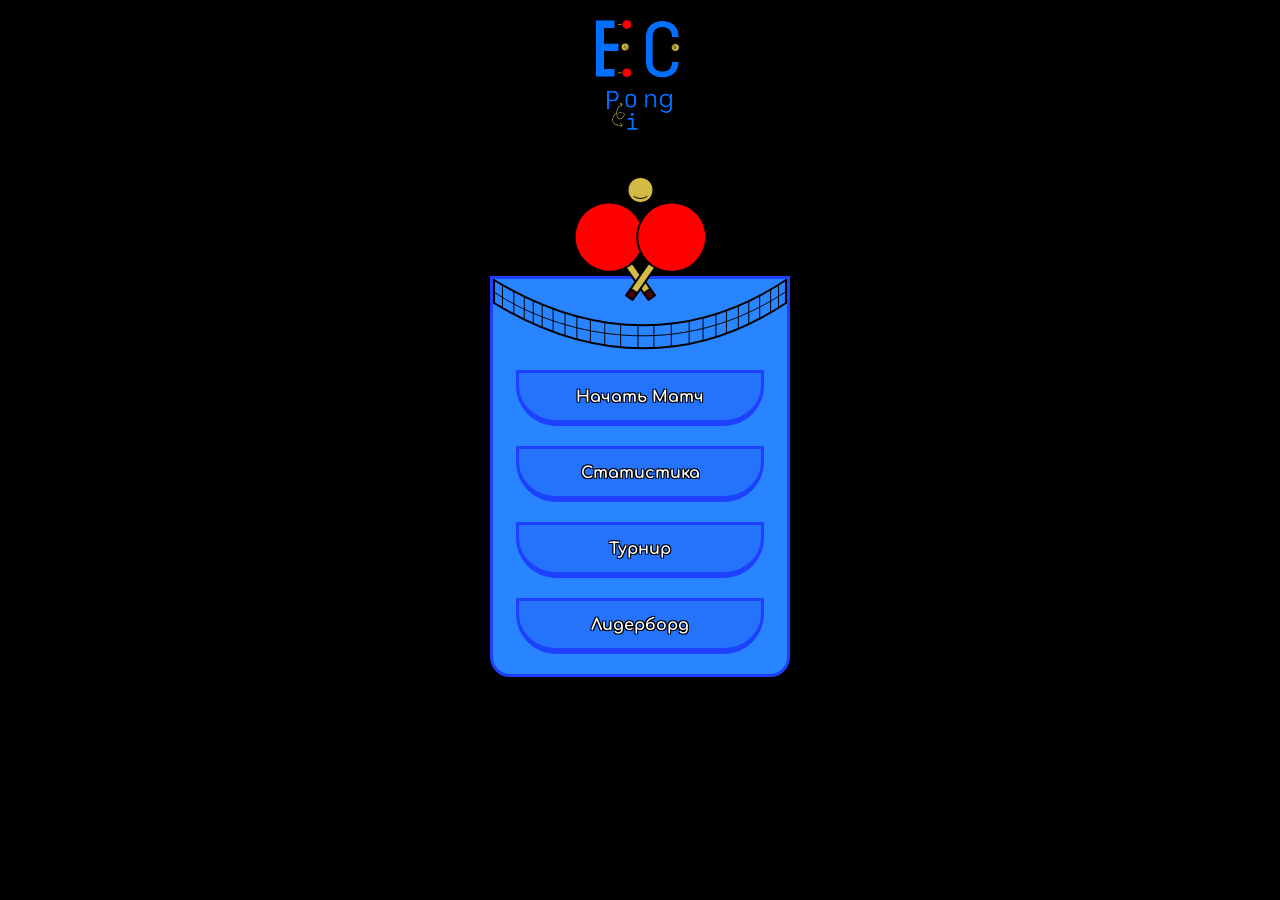
<file: index.html>
<!DOCTYPE html>
<html lang="ru">
<head>
    <meta charset="UTF-8">
    <meta name="viewport" content="width=device-width, initial-scale=1.0">
    <link rel="stylesheet" href="./styles/styles-start.css">
    <link rel="icon" href="./images/EC-32x18.png" type="image/x-icon">
    <title>ECPong</title>
</head>
<body>
    <header class="header container">
        <a class="header-link" href="./images/finger-gif-finger-gif.gif">
            <img class="header-img" src="./images/logo.svg" alt="logo-ecpong">
        </a>
    </header>
    <main class="container">
        <div class="main-menu">
            <img class="main-menu-rockets-and-ball" src="./images/rockets-and-ball.svg">
            <img class="main-menu-grid" src="./images/grid-start.svg">
            <div class="main-menu-buttons">
                <button type="button" id="main-menu-button-start" class="main-menu-button style-button">Начать Матч</button>
                <button type="button" id="main-menu-button-statistics" class="main-menu-button style-button">Статистика</button>
                <button type="button" id="main-menu-button-tournament" class="main-menu-button style-button">Турнир</button>
                <button type="button" id="main-menu-button-leaderboard" class="main-menu-button style-button">Лидерборд</button>
            </div>
        </div>
    </main>
    <div class="modal container">
        <div class="modal-window">
            <div class="modal-window-h2-exit">
                <h2 class="modal-window-h2">Настройки матча</h2>
                <button type="button" class="modal-window-button-exit">
                    <svg width="19" height="19" viewBox="0 0 19 19" fill="none" xmlns="http://www.w3.org/2000/svg">
                        <path d="M18.4985 0.501221L0.864786 18.2227" stroke="white" stroke-linecap="round"/>
                        <path d="M0.498535 0.501221L18.1323 18.2227" stroke="white" stroke-linecap="round"/>
                    </svg>                        
                </button>
            </div>
            <form class="modal-window-players">
                <div class="modal-window-player-1 modal-window-player">
                    <label for="input-1" class="modal-window-player-label-1 modal-window-player-text">Участник 1</label>
                    <input id="input-1" class="modal-window-player-1-input modal-window-player-input" placeholder="Введите имя" required></input>
                </div>
                <div class="modal-window-player-2 modal-window-player">
                    <label for="input-2" class="modal-window-player-label-2 modal-window-player-text">Участник 2</label>
                    <input id="input-2" class="modal-window-player-2-input modal-window-player-input" placeholder="Введите имя" required></input>
                </div>
                <!-- <div class="modal-window-range">
                    <span class="modal-window-range-span modal-window-player-text">Количество партий</span>
                    <div class="modal-window-range-number-and-input modal-window-range-number-and-input-container">
                        <div class="modal-window-range-number value-display" id="valueDisplay">1</div>
                        <input type="range" class="modal-window-range-input" id="mySlider" min="1" max="7" value="1" step="2">
                    </div>
                </div> -->
                <button type="submit" class="modal-window-players-button style-button">Начать игру</a>
            </form>
        </div>
    </div>
    <script defer src="./js/index.js"></script>
</body>
</html>
</file>
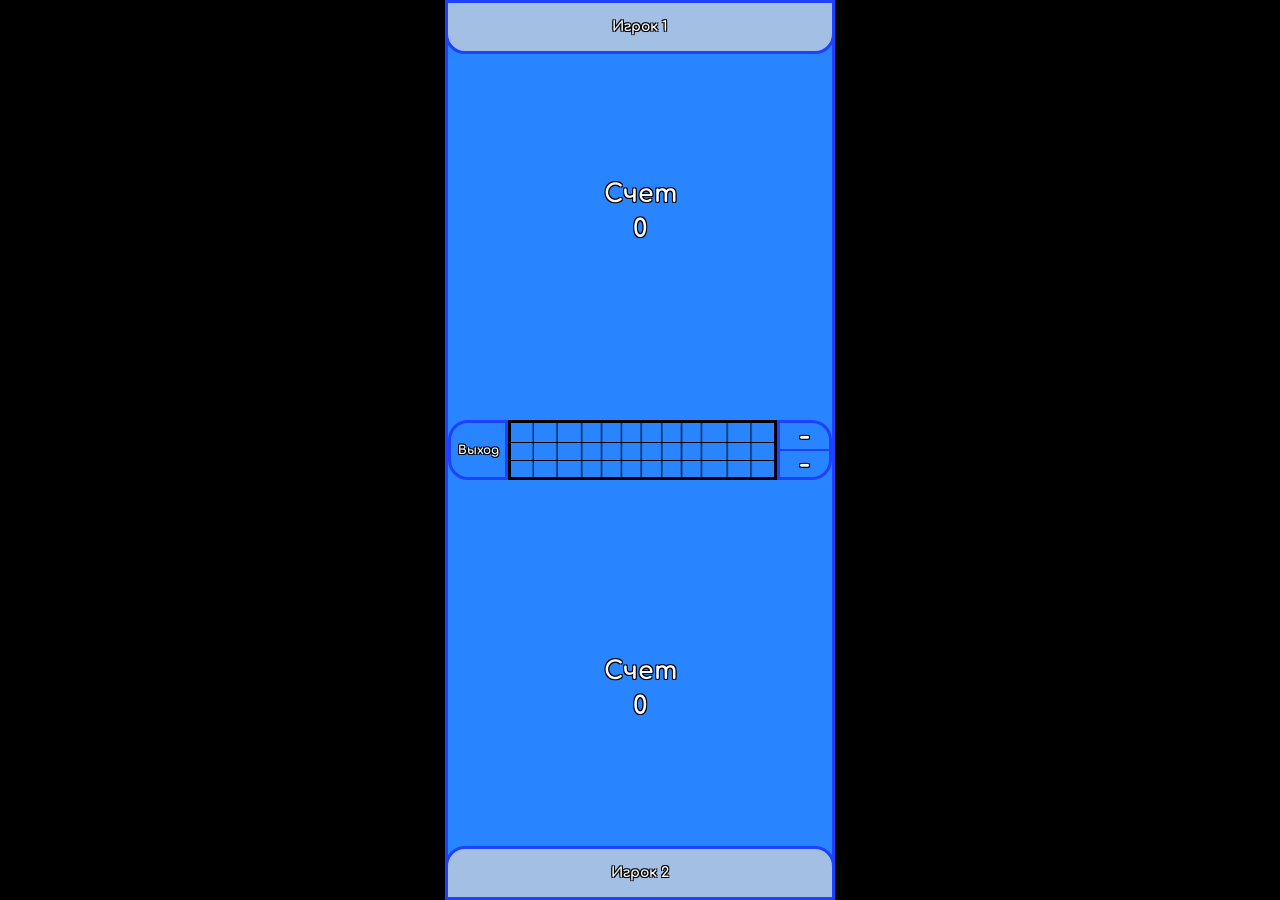
<file: game.html>
<!DOCTYPE html>
<html lang="en">
<head>
    <meta charset="UTF-8">
    <meta name="viewport" content="width=device-width, initial-scale=1.0">
    <meta name="viewport" content="width=device-width, initial-scale=1.0, viewport-fit=cover, user-scalable=no">
    <link rel="stylesheet" href="./styles/styles-game.css">
    <link rel="icon" href="./images/EC-32x18.png" type="image/x-icon">
    <title>ECPong</title>
</head>
<body>
    <div class="container">
        <div class="game-content">

            <button class="game-content-button game-content-button-1">
                <div class="game-content-button-personal-account game-content-button-personal-account-1">
                    <div class="game-content-button-counter game-content-button-counter-1">
                        <span class="game-content-button-counter-text">Cчет</span>
                        <span class="game-content-button-num game-content-button-num-1">0</span>
                    </div>
                    <!-- <div class="game-content-button-circles game-content-button-circles-1">
                        <div id="game-content-button-circle-1" class="game-content-button-circle game-content-button-circle-1"></div>
                        <div id="game-content-button-circle-2" class="game-content-button-circle game-content-button-circle-2"></div>
                    </div>
                    <div class="game-content-button-set game-content-button-set-1">
                        <span class="game-content-button-set-text">Партия</span>
                        <span class="game-content-button-set-num game-content-button-set-num-1">0</span>
                    </div> -->
                </div>
                <div class="game-content-button-name game-content-button-name-1">Владислав Гребеник</div>
            </button>

            <div class="game-content-middle-elements">
                <button class="style-button-game game-content-exit-button">Выход</button>
                <div class="game-content-notification-and-grid">
                    <!-- <div class="game-content-notification display">Перед началом матча разыграйте подачу <br><br> По итогу розыгрыша нажмите на половнину игрока который подает первый</div> -->
                    <img class="game-content-middle-grid-img" src="./images/grid-game.png">
                </div>
                <div class="game-content-steps-back">
                    <button class="game-content-step-back game-content-step-back-1">-</button>
                    <button class="game-content-step-back game-content-step-back-2">-</button>
                </div>
            </div>

            <button class="game-content-button game-content-button-2">
                <div class="game-content-button-name game-content-button-name-2">Савелий Невенченко</div>
                <div class="game-content-button-personal-account game-content-button-personal-account-2">
                    <div class="game-content-button-counter game-content-button-counter-2">
                        <span class="game-content-button-counter-text">Cчет</span>
                        <span class="game-content-button-num game-content-button-num-2">0</span>
                    </div>
                    <!-- <div class="game-content-button-circles game-content-button-circles-2">
                        <div id="game-content-button-circle-3" class="game-content-button-circle game-content-button-circle-1"></div>
                        <div id="game-content-button-circle-4" class="game-content-button-circle game-content-button-circle-2"></div>
                    </div>
                    <div class="game-content-button-set game-content-button-set-2">
                        <span class="game-content-button-set-text">Партия</span>
                        <span class="game-content-button-set-num game-content-button-set-num-2">0</span>
                    </div> -->
                </div>
            </button>

        </div>
    </div>

    <div class="modal">
        <div class="container">
            <div class="modal-window">
                <button type="button" class="modal-window-button-exit">
                    <svg width="19" height="19" viewBox="0 0 19 19" fill="none" xmlns="http://www.w3.org/2000/svg">
                        <path d="M18.4985 0.501221L0.864786 18.2227" stroke="white" stroke-linecap="round"/>
                        <path d="M0.498535 0.501221L18.1323 18.2227" stroke="white" stroke-linecap="round"/>
                    </svg>                        
                </button>
                <div class="modal-window-text-and-buttons">
                    <h2 class="modal-window-text">Вы действительно хотите выйти ?</h2>
                    <div class="modal-window-buttons">
                        <button class="modal-window-button-no">Нет</button>
                        <button class="modal-window-button-yes">Да</button>
                    </div>
                </div>
            </div>
        </div>
    </div>

    <script src="./js/game.js"></script>
</body>
</html>
</file>
<file: styles/styles-start.css>
@import url(./fonts.css);
@import url(./normalize.css);

body {
    font-family: 'Comfortaa', sans-serif;
    background-color: #000000;
    font-weight: 700;
    line-height: 1;
    font-size: 16px;
    color: #FFFFFF;
}

a,
button,
input,
textarea,
svg * {
    color: #FFFFFF;
    transition-duration: 0.2s;
}

a {
    text-decoration: none;
}

.visually-hidden {
    position: absolute !important;
    width: 1px !important;
    height: 1px !important;
    margin: -1px !important;
    border: 0 !important;
    padding: 0 !important;
    white-space: nowrap !important;
    clip-path: inset(100%) !important;
    clip: rect(0 0 0 0) !important;
    overflow: hidden !important;
}

h1, h2, h3, h4, h5, h6 {
    font-size: inherit;
    color: #FFFFFF;
    text-shadow: -1px -1px 0 #000, 1px -1px 0 #000, -1px 1px 0 #000, 1px 1px 0 #000;
}

.container {
    max-width: calc(1920px + 15px * 2);
    padding-inline: 15px;
    margin-inline: auto;
}

.style-button {
    max-width: 100%;
    width: 250px;
    height: 56px;
    padding: 0;
    border: 3px solid #1E40FF;
    border-bottom-width: 6px;
    background-color: #2573FB;
    text-shadow: -1px -1px 0 #000, 1px -1px 0 #000, -1px 1px 0 #000, 1px 1px 0 #000;
    border-bottom-left-radius: 40px;
    border-bottom-right-radius: 40px;
    cursor: pointer;
}

/* ---------------------------------------------------------------------------------------------------- */

.header {
    display: flex;
    justify-content: center;
}

/* ---------------------------------------------------------------------------------------------------- */

main {
    margin-bottom: 20px;
}

.main-menu {
    margin-inline: auto;
    max-width: 300px;
    margin-top: 140px;
    background-color: #2985FF;
    border: 3px solid #1E40FF;
    border-bottom-left-radius: 20px;
    border-bottom-right-radius: 20px;
}

.main-menu-rockets-and-ball {
    margin-inline: auto;
    margin-top: -102px;
}

.main-menu-grid {
    margin-top: -39px;
    width: 296px;
}

.main-menu-buttons {
    display: flex;
    flex-direction: column;
    row-gap: 20px;
    padding: 20px 23px;
}

.modal {
    display: none;
    position: fixed;
    left: 0;
    top: 0;
    width: 100%;
    height: 100vh;
    background-color: rgba(110, 110, 110, 60%);
    z-index: 1000;
    justify-content: center;
    align-items: center;
}

.modal.display {
    display: flex;
}

/* Блокируем взаимодействие с главным меню, когда модалка открыта */
body.modal-open .main-menu {
    pointer-events: none;
    user-select: none;
}

/* Класс для блокировки скролла */
body.modal-open {
    overflow: hidden;
}

/* Но внутри модалки всё работает */
.modal.display .modal-window {
    pointer-events: auto;
}

.modal-window {
    position: relative;
    max-width: 300px;
    max-height: 90vh;
    overflow-y: auto; /* Скролл внутри модального окна */
    background-color: #2985FF;
    border: 3px solid #1E40FF;
    border-bottom-left-radius: 20px;
    border-bottom-right-radius: 20px;
}

.modal-window-h2-exit {
    display: flex;
}

.modal-window-h2 {
    padding: 20px 14px 0 66px;
    text-align: center;
}

.modal-window-button-exit {
    width: 40px;
    height: 40px;
    padding: 8px;
    margin-top: 7px;
    margin-right: 7px;
    background-color: transparent;
    border: 2px solid #1E40FF;
    border-radius: 50%;
    cursor: pointer;
}

.modal-window-players {
    padding: 45px 37px 20px 37px;
    display: flex;
    flex-direction: column;
    row-gap: 20px;
    width: 100%;
}

.modal-window-player {
    display: flex;
    flex-direction: column;
    row-gap: 10px;
}

.modal-window-player-text {
    text-shadow: -1px -1px 0 #000, 1px -1px 0 #000, -1px 1px 0 #000, 1px 1px 0 #000;
}

.modal-window-player-1-input {
    border-top-left-radius: 20px;
    border-top-right-radius: 20px;
}

.modal-window-player-2-input {
    border-bottom-left-radius: 20px;
    border-bottom-right-radius: 20px;
}

.modal-window-player-input {
    height: 35px;
    background-color: rgba(217, 217, 217, 75%);
    border: 2px solid #1E40FF;
    padding: 8px 15px;
}

.modal-window-range-input {
    width: 120px;
    height: 6px;
    border-radius: 20px;
    padding: 1px;
    border: 1px solid #000000;
}

/* Стили для ошибок валидации */
.modal-window-player-input.error {
    border: 2px solid red;
}

.modal-window-player-input:focus {
    outline: none;
    border-color: #0B26C0;
}

.modal-window-player-input.error:focus {
    border-color: red;
}

/* Стили для сообщений об ошибках */
.error-message {
    color: red;
    font-size: 12px;
    margin-top: 5px;
    text-shadow: none;
}

.form-error-message {
    color: red;
    font-size: 14px;
    margin-top: 10px;
    text-align: center;
    text-shadow: none;
}

/* Анимация для ошибки */
@keyframes shake {
    0%, 100% { transform: translateX(0); }
    25% { transform: translateX(-5px); }
    75% { transform: translateX(5px); }
}

.modal-window-player-input.error {
    animation: shake 0.3s ease-in-out;
}

.modal-window-range {
    display: flex;
    flex-direction: column;
    row-gap: 10px;
}

.modal-window-range-number-and-input-container {
    display: flex;
    flex-direction: column;
    margin-inline: auto;
    row-gap: 10px;
    width: 120px;
}

.value-display {
    font-size: 16px;
    text-align: center;
    color: #FFFFFF;
    text-shadow: -1px -1px 0 #000, 1px -1px 0 #000, -1px 1px 0 #000, 1px 1px 0 #000;
}

input[type="range"] {
    -webkit-appearance: none;
    width: 120px;
    height: 6px;
    background-color: rgb(30, 64, 255);
    border-radius: 3px;
    outline: none;
}

/* Черная обводка для ползунка */
input[type="range"]:focus {
    outline: none;
}

/* Стили для дорожки (трека) */
input[type="range"]::-webkit-slider-runnable-track {
    width: 100%;
    height: 6px;
    border-radius: 5px;
}

/* Стили для ползунка (кружка) */
input[type="range"]::-webkit-slider-thumb {
    -webkit-appearance: none;
    width: 20px;
    height: 20px;
    background: rgb(30, 64, 255);
    border: 1px solid black;
    border-radius: 50%;
    cursor: pointer;
    margin-top: -7px;
    transition: transform 0.2s;
}

/* Для Firefox */
input[type="range"]::-moz-range-track {
    width: 100%;
    height: 6px;
    background: #ddd;
    border: 2px solid black;
    border-radius: 5px;
}

input[type="range"]::-moz-range-thumb {
    width: 20px;
    height: 20px;
    background: #fff;
    border: 2px solid black;
    border-radius: 50%;
    cursor: pointer;
}

.modal-window-players-button {
    display: flex;
    justify-content: center;
    align-items: center;
}

@media (hover:hover) {
    .style-button:hover {
        background-color: #2464D3;
        color: #ececec;
        transform: scale(1.05);
    }
    
    .style-button:active {
        transform: translateY(1px);
        border-bottom-width: 3px;
    }
    
    .modal-window-button-exit:hover{
        background-color: #2464D3;
        border: 2px solid #0B26C0;
        transform: scale(1.05);
    }
    
    .modal-window-button-exit:active {
        transform: translateY(1px);
    }
    
    .modal-window-button-exit:hover svg path {
        stroke:  #ececec;
    }

    input[type="range"]::-webkit-slider-thumb:hover {
        transform: scale(1.2);
    }
}
</file>
<file: styles/styles-game.css>
@import url(./fonts.css);
@import url(./normalize.css);

body {
    font-family: 'Comfortaa', sans-serif;
    background-color: #000000;
    font-weight: 700;
    line-height: 1;
    font-size: 16px;
    color: #FFFFFF;
}

a,
button,
input,
textarea,
svg * {
    color: #FFFFFF;
    transition-duration: 0.2s;
}

a {
    text-decoration: none;
}

.visually-hidden {
    position: absolute !important;
    width: 1px !important;
    height: 1px !important;
    margin: -1px !important;
    border: 0 !important;
    padding: 0 !important;
    white-space: nowrap !important;
    clip-path: inset(100%) !important;
    clip: rect(0 0 0 0) !important;
    overflow: hidden !important;
}

h1, h2, h3, h4, h5, h6 {
    font-size: inherit;
    color: #FFFFFF;
    text-shadow: -1px -1px 0 #000, 1px -1px 0 #000, -1px 1px 0 #000, 1px 1px 0 #000;
}

.container {
    max-width: calc(1200px + 15px * 2);
    padding-inline: 15px;
    margin-inline: auto;
}

.style-button {
    max-width: 100%;
    width: 250px;
    height: 56px;
    padding: 0;
    border: 3px solid #1E40FF;
    border-bottom-width: 6px;
    background-color: #2573FB;
    text-shadow: -1px -1px 0 #000, 1px -1px 0 #000, -1px 1px 0 #000, 1px 1px 0 #000;
    border-bottom-left-radius: 40px;
    border-bottom-right-radius: 40px;
    cursor: pointer;
}

/* ---------------------------------------------------------------------------------------------------- */

.game-content {
    position: relative;
    display: flex;
    flex-direction: column;
    justify-content: space-between;
    border: 3px solid #1E40FF;
    border-radius: 5px;
    background-color: #2985FF;
    max-width: 390px;
    height: 100vh;
    margin-inline: auto;
}

.game-content-button {
    width: 100%;
    height: 50%;
    background-color: transparent;
    border: none;
    padding: 0;
    cursor: pointer;
}

.game-content-button-name {
    position: absolute;
    display: flex;
    align-items: center;
    justify-content: center;
    height: 6vh;
    background-color: #A3BFE3;
    text-shadow: -1px -1px 0 #000, 1px -1px 0 #000, -1px 1px 0 #000, 1px 1px 0 #000;
    border: 3px solid #1E40FF;
    font-size: 14px;
    padding: 0;
    left: -3px;
    right: -3px;
    transition: .2s;
}

.game-content-button-name-1 {
    border-bottom-left-radius: 20px;
    border-bottom-right-radius: 20px;
    top: -3px;
}

.game-content-button-name-2 {
    border-top-left-radius: 20px;
    border-top-right-radius: 20px;
    bottom: -3px;
}

.game-content-button-counter {
    display: flex;
    flex-direction: column;
    row-gap: 10px;
    font-size: 25px;
    text-shadow: -1px -1px 0 #000, 1px -1px 0 #000, -1px 1px 0 #000, 1px 1px 0 #000;
}

.game-content-middle-elements {
    display: flex;
}

.style-button-game {
    width: 60px;
    height: 60px;
    padding: 0;
    background-color: rgba(19, 19, 228, 16%);
    border: 3px solid #1E40FF;
    text-shadow: -1px -1px 0 #000, 1px -1px 0 #000, -1px 1px 0 #000, 1px 1px 0 #000;
    font-size: 12px;
    cursor: pointer;
    flex-shrink: 0;
}

.style-button-game:hover {
    background-color: #2464D3;
    color: #ececec;
}

.game-content-middle-grid-img {
    position: relative;
    min-width: 40px;
    width: 270px;
    height: 60px;
}

.game-content-notification-and-grid {
    max-width: 280px;
    width: 100%;
}

.game-content-notification {
    position: absolute;
    font-size: 10px;
    text-shadow: -1px -1px 0 #000, 1px -1px 0 #000, -1px 1px 0 #000, 1px 1px 0 #000;
    display: none;
    align-items: center;
    text-align: center;
    height: 100px;
    top: 50%;
    left: 50%;
    transform: translate(-50%, -50%);
    padding: 5px;
    background-color: #2573FA;
    border: 3px solid #1E40FF;
    border-radius: 20px;
    z-index: 1;
    animation: game-content-notification 2s infinite;
}

.game-content-notification.display {
    display: flex;
}

@keyframes game-content-notification {
    0% {
        opacity: 1;
    }
    
    50% {
        opacity: 0.7;
    }

    100% {
        opacity: 1;
    }
}

.game-content-exit-button {
    background-color: transparent;
    border-top-left-radius: 20px;
    border-bottom-left-radius: 20px;
}

.game-content-step-back {
    width: 55px;
    height: 30px;
    display: flex;
    align-items: center;
    justify-content: center;
    background-color: transparent;
    border: 3px solid #1E40FF;
    text-shadow: -1px -1px 0 #000, 1px -1px 0 #000, -1px 1px 0 #000, 1px 1px 0 #000;
    font-size: 28px;
    cursor: pointer;
    flex-shrink: 0;
}


.game-content-step-back-1 {
    border-top-right-radius: 20px;
    border-bottom: 1px solid #1E40FF;
}

.game-content-step-back-2 {
    border-bottom-right-radius: 20px;
    border-top: 1px solid #1E40FF;
}

.game-content-button-circles {
    display: flex;
    align-items: center;
    justify-content: center;
    column-gap: 10px;
    margin-top: 27px;
}

.game-content-button-circle {
    width: 30px;
    height: 30px;
    background-color: #FFFFFF;
    border: 2px solid #000000;
    border-radius: 50%;
}

#game-content-button-circle-1.active,
#game-content-button-circle-2.active,
#game-content-button-circle-3.active,
#game-content-button-circle-4.active {
    animation: game-content-button-circle-1__active 1.2s infinite;
}

@keyframes game-content-button-circle-1__active {
    0% {
        background-color: #ffffff;
    }

    50% {
        background-color: #1e069762;
    }
    
    100% {
        background-color: #FFFFFF;
    }
}

.game-content-button-set {
    margin-top: 27px;
    display: flex;
    flex-direction: column;
    row-gap: 10px;
    font-size: 16px;
    text-shadow: -1px -1px 0 #000, 1px -1px 0 #000, -1px 1px 0 #000, 1px 1px 0 #000;
}

@media (max-height: 580px) {
    .game-content-button-counter {
        font-size: 20px;
    }
    
    .game-content-button-circles,
    .game-content-button-set {
        margin-top: 15px;
    }
    
    .game-content-button-counter,
    .game-content-button-set {
        row-gap: 5px;
    }
    
    .game-content-button-circle {
        width: 20px;
        height: 20px;
    }
    
    .game-content-button-set {
        font-size: 12px;
    }
}

/* ---------------------------------------------------------------------------------------------------- */

.modal {
    display: none;
    position: fixed;
    left: 0;
    top: 0;
    width: 100%;
    height: 100vh;
    background-color: rgba(110, 110, 110, 60%);
    z-index: 1000;
    justify-content: center;
    align-items: center;
}

.modal.display {
    display: flex;
}

/* Блокируем взаимодействие с главным меню, когда модалка открыта */
body.modal-open .main-menu {
    pointer-events: none;
    user-select: none;
}

/* Класс для блокировки скролла */
body.modal-open {
    overflow: hidden;
}

/* Но внутри модалки всё работает */
.modal.display .modal-window {
    pointer-events: auto;
}

.modal-window {
    position: relative;
    max-width: 300px;
    max-height: 90vh;
    overflow-y: auto; /* Скролл внутри модального окна */
    background-color: #2985FF;
    border: 3px solid #1E40FF;
    border-bottom-left-radius: 20px;
    border-bottom-right-radius: 20px;
}

.modal-window-button-exit {
    position: absolute;
    top: 7px;
    right: 7px;
    width: 40px;
    height: 40px;
    padding: 8px;
    background-color: transparent;
    border: 2px solid #1E40FF;
    border-radius: 50%;
    cursor: pointer;
}

.modal-window-text-and-buttons {
    display: flex;
    flex-direction: column;
    row-gap: 50px;
    margin-block: 65px;
}

.modal-window-text {
    margin-inline: 60px;
}

.modal-window-buttons {
    display: flex;
    column-gap: 25px;
    margin-inline: auto;
}

.modal-window-button-no,
.modal-window-button-yes {
    width: 110px;
    height: 55px;
    padding: 0px;
    background-color: transparent;
    border: 2px solid #1E40FF;
    border-bottom-width: 4px;
    text-shadow: -1px -1px 0 #000, 1px -1px 0 #000, -1px 1px 0 #000, 1px 1px 0 #000;
    border-bottom-left-radius: 30px;
    border-bottom-right-radius: 30px;
    cursor: pointer;
}

@media (hover:hover) {
    .modal-window-button-exit:hover,
    .modal-window-button-no:hover,
    .modal-window-button-yes:hover {
        background-color: #2464D3;
        color: #ececec;
        transform: scale(1.05);
    }
    
    .modal-window-button-exit:active,
    .modal-window-button-no:active,
    .modal-window-button-yes:active {
        transform: translateY(1px);
        border-bottom-width: 3px;
    }
    
    .modal-window-button-exit:hover{
        background-color: #2464D3;
        border: 2px solid #0B26C0;
        transform: scale(1.05);
    }
    
    .modal-window-button-exit:active {
        transform: translateY(1px);
    }
    
    .modal-window-button-exit:hover svg path {
        stroke:  #ececec;
    }
    
    .game-content-button:hover {
        background-color: #2464D3;
        color: #ececec;
        border-radius: 3px;
    }
    
    .game-content-button:hover .game-content-button-name {
        background-color: #b2b2b2;
        color: #ececec;
    }
    
    .game-content-step-back:hover {
        background-color: #2464D3;
        color: #ececec;
    }
}
</file>
